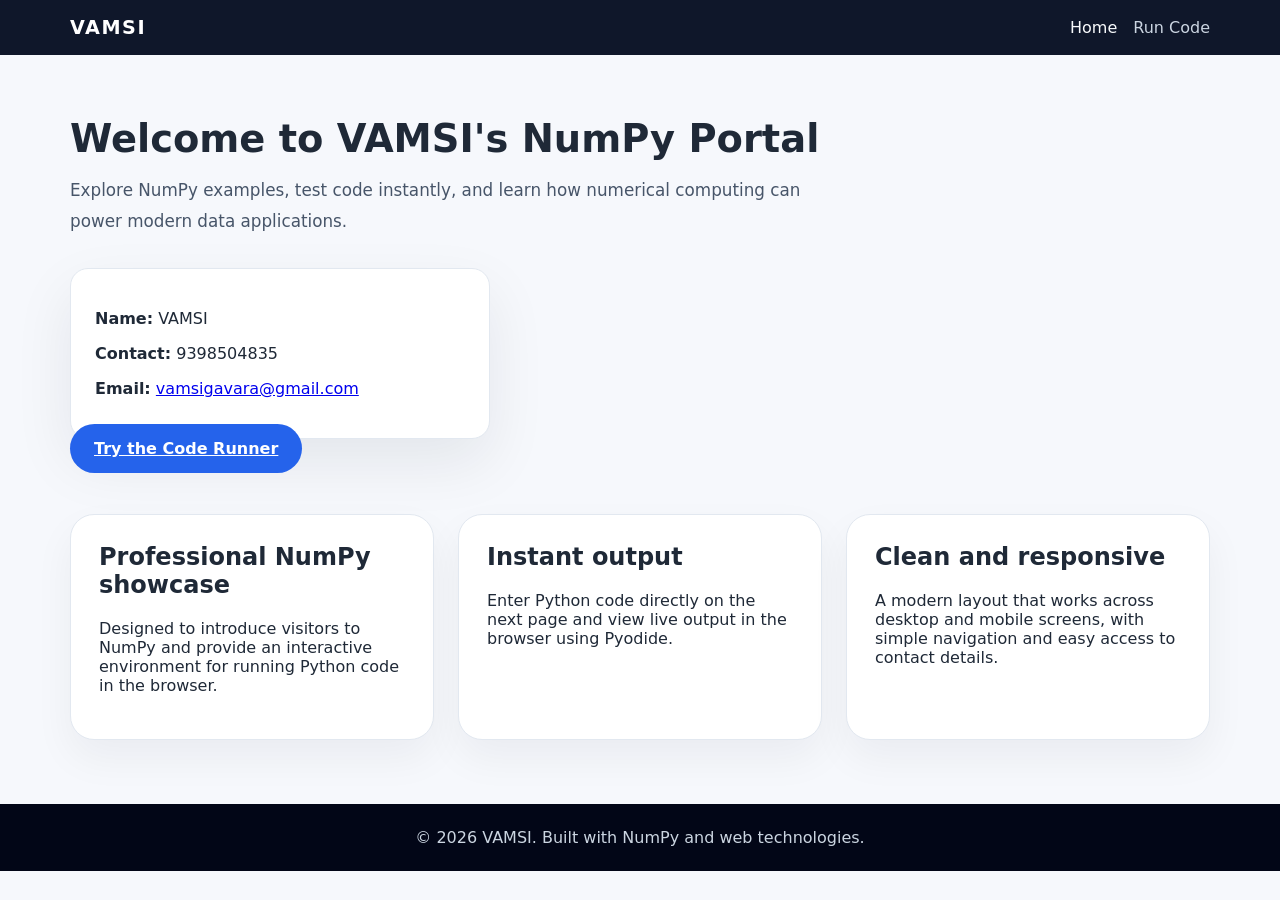
<file: index.html>
<!DOCTYPE html>
<html lang="en">
<head>
  <meta charset="UTF-8" />
  <meta name="viewport" content="width=device-width, initial-scale=1.0" />
  <title>VAMSI | NumPy Portfolio</title>
  <link rel="stylesheet" href="styles.css" />
</head>
<body>
  <header class="site-header">
    <div class="container">
      <div class="brand">VAMSI</div>
      <nav>
        <a href="index.html" class="nav-link active">Home</a>
        <a href="run.html" class="nav-link">Run Code</a>
      </nav>
    </div>
  </header>

  <main>
    <section class="hero container">
      <h1>Welcome to VAMSI's NumPy Portal</h1>
      <p class="hero-copy">
        Explore NumPy examples, test code instantly, and learn how numerical computing can power modern data applications.
      </p>
      <div class="contact-card">
        <p><strong>Name:</strong> VAMSI</p>
        <p><strong>Contact:</strong> 9398504835</p>
        <p><strong>Email:</strong> <a href="mailto:vamsigavara@gmail.com">vamsigavara@gmail.com</a></p>
      </div>
      <a href="run.html" class="primary-button">Try the Code Runner</a>
    </section>

    <section class="features container">
      <article>
        <h2>Professional NumPy showcase</h2>
        <p>Designed to introduce visitors to NumPy and provide an interactive environment for running Python code in the browser.</p>
      </article>
      <article>
        <h2>Instant output</h2>
        <p>Enter Python code directly on the next page and view live output in the browser using Pyodide.</p>
      </article>
      <article>
        <h2>Clean and responsive</h2>
        <p>A modern layout that works across desktop and mobile screens, with simple navigation and easy access to contact details.</p>
      </article>
    </section>
  </main>

  <footer class="site-footer">
    <div class="container">
      <p>© 2026 VAMSI. Built with NumPy and web technologies.</p>
    </div>
  </footer>
</body>
</html>
</file>
<file: styles.css>
:root {
  color-scheme: light;
  font-family: Inter, system-ui, -apple-system, BlinkMacSystemFont, "Segoe UI", sans-serif;
  background-color: #f6f8fc;
  color: #1f2937;
}

* {
  box-sizing: border-box;
}

body {
  margin: 0;
  min-height: 100vh;
}

.container {
  width: min(1140px, calc(100% - 2rem));
  margin: 0 auto;
}

.site-header {
  background: #0f172a;
  color: #fff;
  padding: 1rem 0;
}

.site-header .container {
  display: flex;
  align-items: center;
  justify-content: space-between;
  gap: 1rem;
}

.brand {
  font-size: 1.2rem;
  font-weight: 700;
  letter-spacing: 0.08em;
}

nav {
  display: flex;
  gap: 1rem;
}

.nav-link {
  color: #cbd5e1;
  text-decoration: none;
  font-weight: 500;
}

.nav-link:hover,
.nav-link.active {
  color: #f8fafc;
}

.hero {
  padding: 4rem 0 2rem;
}

.hero h1 {
  margin: 0 0 1rem;
  font-size: clamp(2rem, 3vw, 3.5rem);
  line-height: 1.05;
}

.hero-copy {
  max-width: 760px;
  margin: 0 0 2rem;
  color: #475569;
  font-size: 1.05rem;
  line-height: 1.8;
}

.contact-card {
  background: #ffffff;
  border: 1px solid #e2e8f0;
  border-radius: 18px;
  padding: 1.5rem;
  max-width: 420px;
  box-shadow: 0 24px 60px rgba(15, 23, 42, 0.08);
}

.primary-button,
.secondary-button {
  border: none;
  border-radius: 999px;
  padding: 0.95rem 1.5rem;
  cursor: pointer;
  font-weight: 600;
}

.primary-button {
  background: #2563eb;
  color: white;
  margin-top: 1.5rem;
}

.primary-button:hover {
  background: #1d4ed8;
}

.features {
  display: grid;
  grid-template-columns: repeat(auto-fit, minmax(240px, 1fr));
  gap: 1.5rem;
  padding: 1.5rem 0 4rem;
}

.features article {
  background: white;
  border: 1px solid #e2e8f0;
  border-radius: 24px;
  padding: 1.75rem;
  box-shadow: 0 18px 40px rgba(15, 23, 42, 0.05);
}

.features h2 {
  margin-top: 0;
}

.site-footer {
  padding: 1.5rem 0;
  background: #020617;
  color: #cbd5e1;
}

.site-footer p {
  margin: 0;
  text-align: center;
}

.code-page {
  padding: 3rem 0 4rem;
}

.code-intro h1 {
  margin: 0 0 0.5rem;
  font-size: clamp(2rem, 2.5vw, 3rem);
}

.code-intro p {
  margin: 0 0 1rem;
  color: #475569;
  max-width: 760px;
}

.status-bar {
  display: inline-block;
  padding: 0.85rem 1rem;
  border-radius: 999px;
  background: #e2e8f0;
  color: #0f172a;
  font-weight: 600;
}

.code-editor,
.output-panel {
  margin-top: 2rem;
}

label {
  display: block;
  margin-bottom: 0.75rem;
  font-weight: 600;
}

textarea {
  width: 100%;
  border-radius: 1rem;
  border: 1px solid #cbd5e1;
  padding: 1rem;
  min-height: 320px;
  font-family: ui-monospace, SFMono-Regular, Menlo, Monaco, Consolas, "Liberation Mono", "Courier New", monospace;
  font-size: 0.95rem;
  resize: vertical;
  background: #f8fafc;
}

button {
  margin-top: 1rem;
}

.output-panel {
  background: white;
  border: 1px solid #e2e8f0;
  border-radius: 24px;
  padding: 1.5rem;
  box-shadow: 0 24px 60px rgba(15, 23, 42, 0.08);
}

.output-header {
  display: flex;
  align-items: center;
  justify-content: space-between;
  gap: 1rem;
  margin-bottom: 1rem;
}

.output-area {
  width: 100%;
  min-height: 220px;
  margin: 0;
  padding: 1rem;
  background: #0f172a;
  color: #e2e8f0;
  border-radius: 1rem;
  overflow-x: auto;
  white-space: pre-wrap;
  font-family: ui-monospace, SFMono-Regular, Menlo, Monaco, Consolas, "Liberation Mono", "Courier New", monospace;
}

.secondary-button {
  background: #e2e8f0;
  color: #0f172a;
}

@media (max-width: 680px) {
  .site-header .container,
  .output-header {
    flex-direction: column;
    align-items: stretch;
  }

  .primary-button,
  .secondary-button {
    width: 100%;
  }
}
</file>
